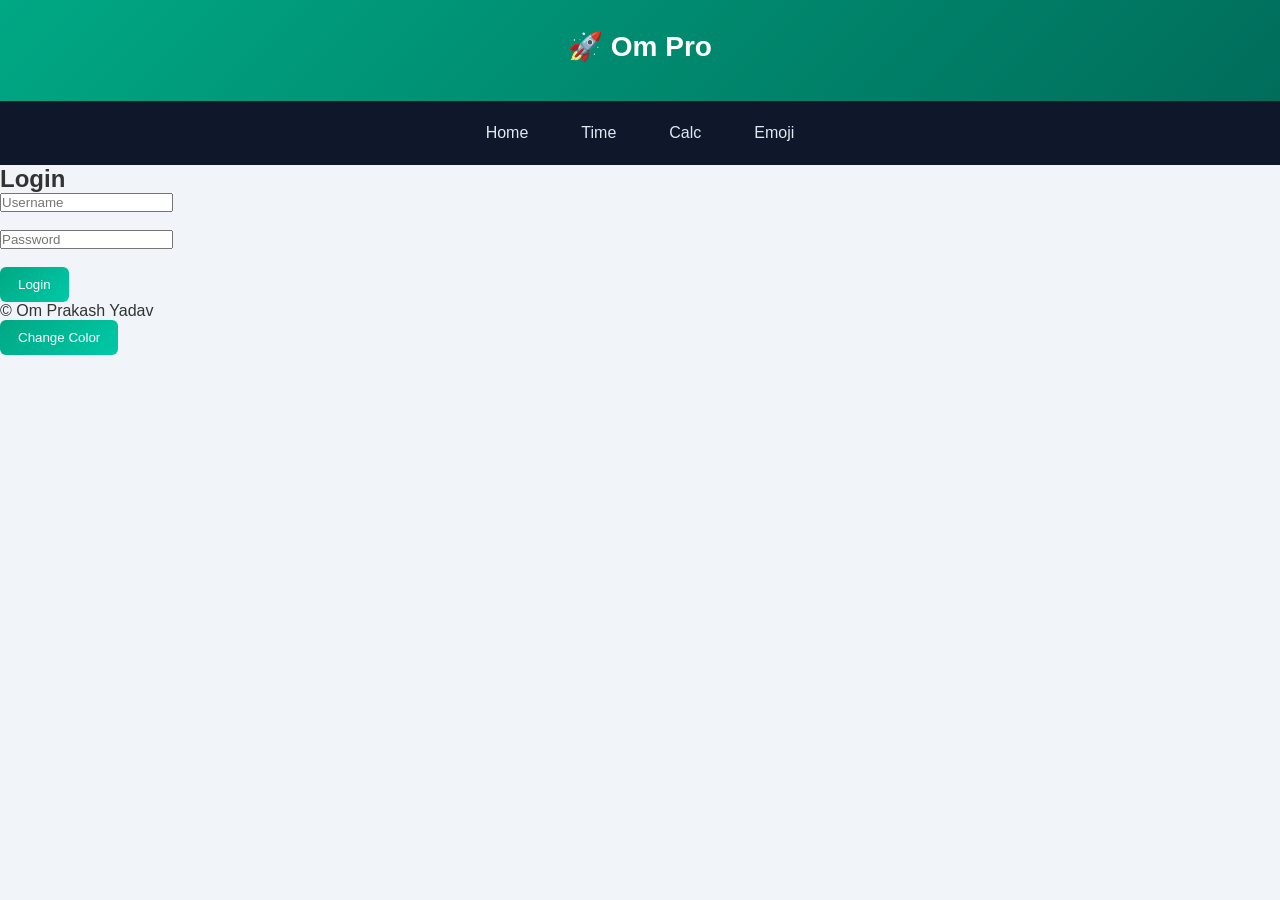
<file: index.html>
<!DOCTYPE html>
<html lang="en">
<head>
<meta charset="UTF-8">
<meta name="viewport" content="width=device-width, initial-scale=1.0">

<title>Om Pro App</title>

<meta name="google-site-verification" content="SIyi6jhs7rCPfWUsPHfxfEFWW_gHCr5W9z0pE-DpUOo" />

<link rel="stylesheet" href="style.css">
</head>

<body>

<header>
  <h1>🚀 Om Pro</h1>
</header>

<nav>
  <a href="#">Home</a>
  <a href="page1.html">Time</a>
  <a href="page2.html">Calc</a>
  <a href="page3.html">Emoji</a>
</nav>

<!-- LOGIN -->
<div id="loginBox" class="center">
  <h2>Login</h2>
  <input id="user" placeholder="Username"><br><br>
  <input id="pass" type="password" placeholder="Password"><br><br>
  <button onclick="login()">Login</button>
  <p id="msg"></p>
</div>

<!-- MAIN -->
<div id="main" style="display:none;">

  <!-- PROFILE -->
  <div class="profile">
    <img id="profilePic">
    <h2>Om Prakash Yadav</h2>
    <input type="file" onchange="loadImage(event)">
  </div>

  <!-- CAMERA -->
  <div class="center">
    <video id="video" width="250" autoplay></video><br>
    <button onclick="startCamera()">Start Camera</button>
  </div>

  <!-- TOOLS -->
  <div class="container">
    <div class="card">
      <h3>Calculator</h3>
      <button onclick="openPage('https://www.google.com/search?q=calculator')">Open</button>
    </div>
  </div>

  <iframe id="frame" width="100%" height="200"></iframe>

  <!-- COMMENT -->
  <div class="center">
    <textarea id="comment"></textarea><br>
    <button onclick="addComment()">Comment</button>
    <p id="showComment"></p>
  </div>

  <!-- SOCIAL -->
  <div class="center">
    <h3>Create Post</h3>

    <textarea id="postText"></textarea><br>
    <input type="file" id="imageUpload"><br><br>

    <input id="search" placeholder="Search..." onkeyup="searchPosts()"><br><br>

    <button onclick="addPost()">Post</button>
    <button onclick="toggleDarkMode()">🌙</button>

    <div id="posts"></div>
  </div>

</div>

<footer>
  <p>© Om Prakash Yadav</p>
  <button onclick="changeColor()">Change Color</button>
</footer>

<script src="script.js"></script>

</body>
</html>
</file>
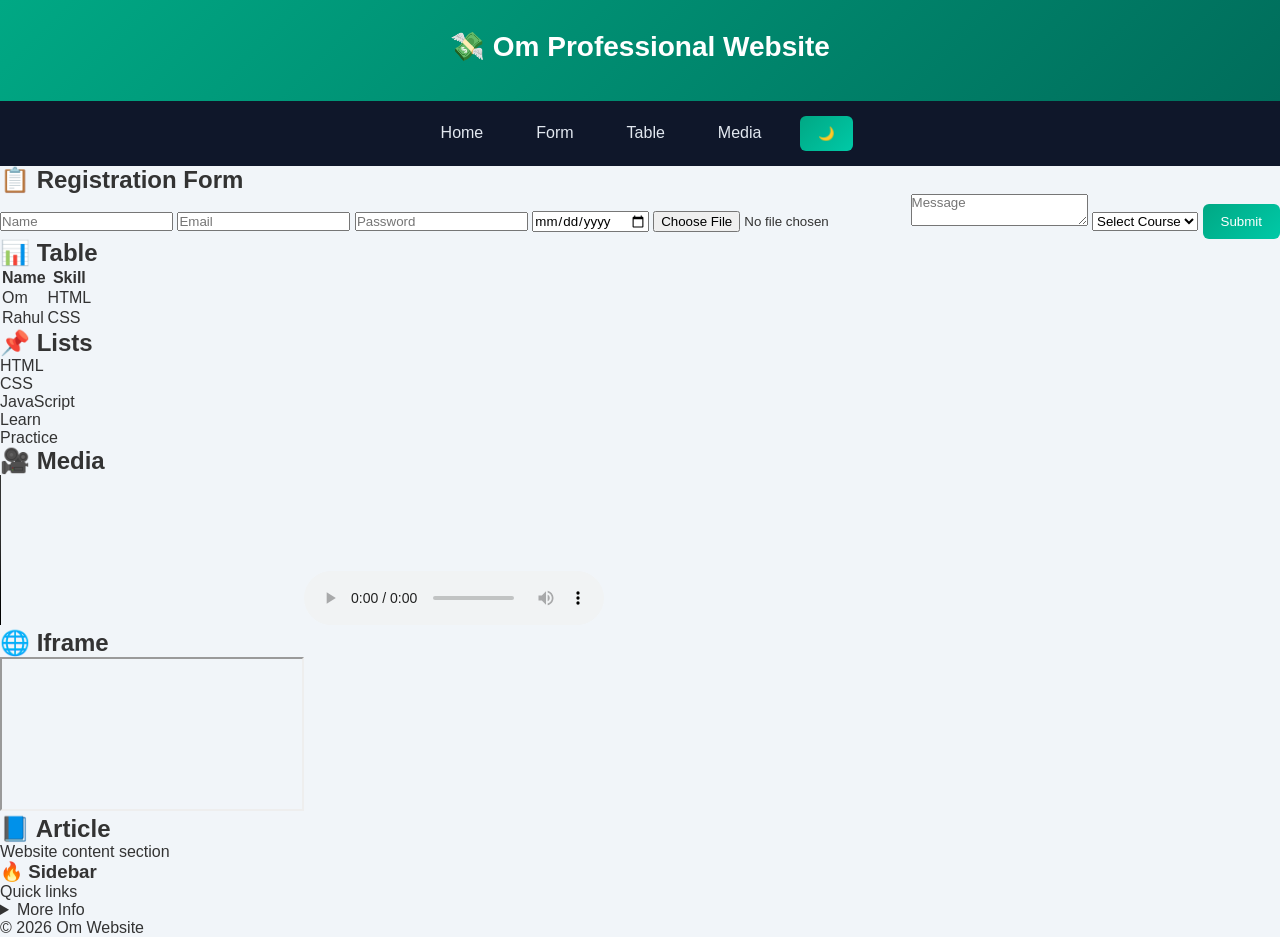
<file: Index.html>
<!DOCTYPE html>
<html lang="en">
<head>
  <meta charset="UTF-8">
  <meta name="viewport" content="width=device-width, initial-scale=1.0">
  <title>Om Professional Website</title>

  <!-- CSS LINK -->
  <link rel="stylesheet" href="style.css">
</head>

<body>

<header>
  <h1>💸 Om Professional Website</h1>
</header>

<nav>
  <a href="#">Home</a>
  <a href="#">Form</a>
  <a href="#">Table</a>
  <a href="#">Media</a>
  <button onclick="toggleDark()">🌙</button>
</nav>

<main>

<section>
  <h2>📋 Registration Form</h2>
  <form id="myForm">
    <input type="text" placeholder="Name" required>
    <input type="email" placeholder="Email" required>
    <input type="password" placeholder="Password" required>
    <input type="date">
    <input type="file">
    <textarea placeholder="Message"></textarea>
    <select>
      <option>Select Course</option>
      <option>HTML</option>
      <option>CSS</option>
      <option>JavaScript</option>
    </select>
    <button type="submit">Submit</button>
  </form>
</section>

<section>
  <h2>📊 Table</h2>
  <table>
    <tr><th>Name</th><th>Skill</th></tr>
    <tr><td>Om</td><td>HTML</td></tr>
    <tr><td>Rahul</td><td>CSS</td></tr>
  </table>
</section>

<section>
  <h2>📌 Lists</h2>
  <ul><li>HTML</li><li>CSS</li><li>JavaScript</li></ul>
  <ol><li>Learn</li><li>Practice</li></ol>
</section>

<section>
  <h2>🎥 Media</h2>
  <video controls>
    <source src="">
  </video>
  <audio controls>
    <source src="">
  </audio>
</section>

<section>
  <h2>🌐 Iframe</h2>
  <iframe src="https://example.com"></iframe>
</section>

<article>
  <h2>📘 Article</h2>
  <p>Website content section</p>
</article>

<aside>
  <h3>🔥 Sidebar</h3>
  <p>Quick links</p>
</aside>

<details>
  <summary>More Info</summary>
  <p>Hidden content</p>
</details>

</main>

<footer>
  <p>© 2026 Om Website</p>
</footer>

<!-- JAVASCRIPT -->
<script>

// DARK MODE
function toggleDark() {
  document.body.classList.toggle("dark");
}

// FORM SUBMIT
document.getElementById("myForm").addEventListener("submit", function(e){
  e.preventDefault();
  alert("Form Submitted 🚀");
});

</script>

</body>
</html>
</file>
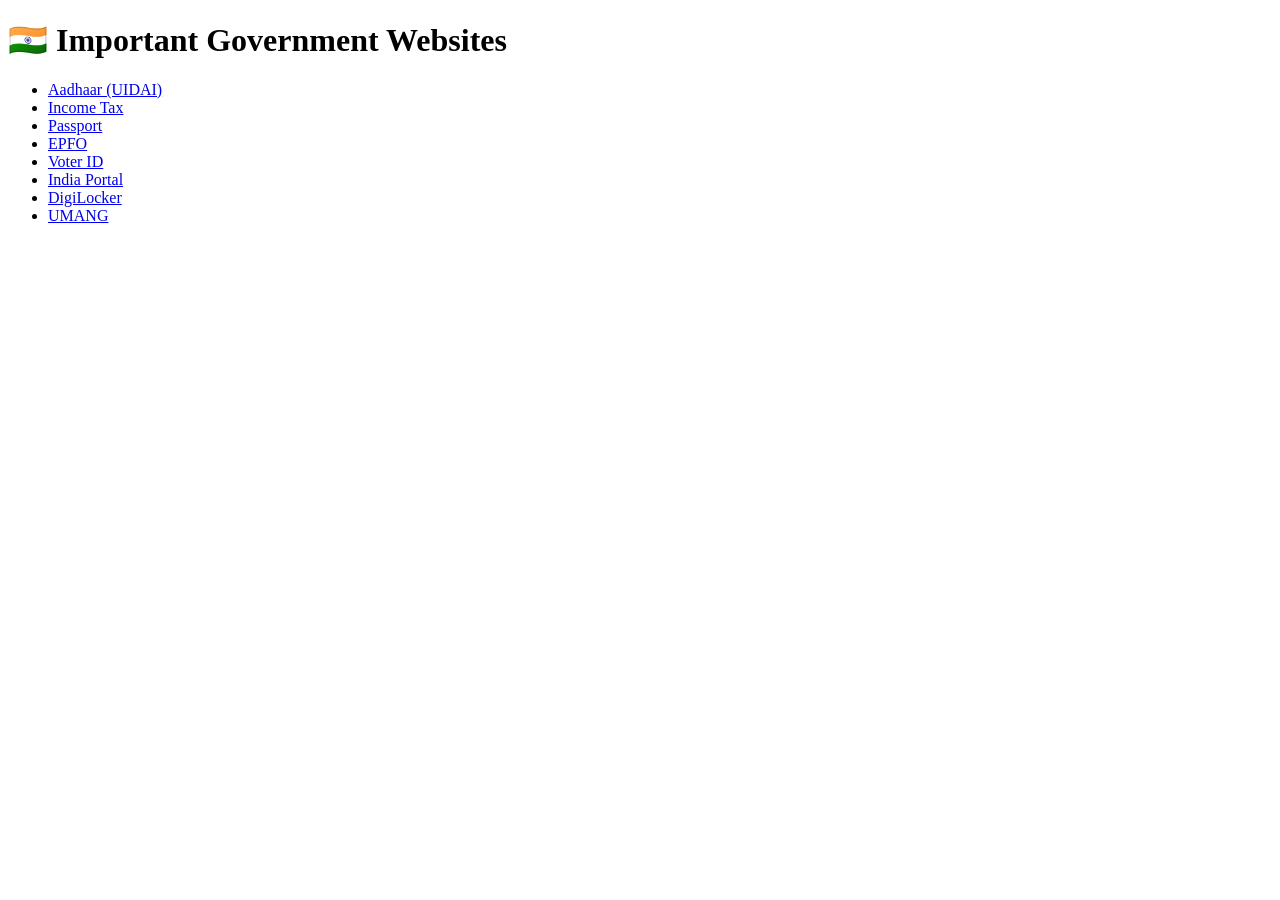
<file: page11.html>
<!DOCTYPE html>
<html>
<head>
<title>Government Links</title>
</head>

<body>

<h1>🇮🇳 Important Government Websites</h1>

<ul>
  <li><a href="https://uidai.gov.in" target="_blank">Aadhaar (UIDAI)</a></li>
  <li><a href="https://www.incometax.gov.in" target="_blank">Income Tax</a></li>
  <li><a href="https://www.passportindia.gov.in" target="_blank">Passport</a></li>
  <li><a href="https://www.epfindia.gov.in" target="_blank">EPFO</a></li>
  <li><a href="https://www.nvsp.in" target="_blank">Voter ID</a></li>
  <li><a href="https://www.india.gov.in" target="_blank">India Portal</a></li>
  <li><a href="https://www.digilocker.gov.in" target="_blank">DigiLocker</a></li>
  <li><a href="https://www.umang.gov.in" target="_blank">UMANG</a></li>
</ul>

</body>
</html>
</file>
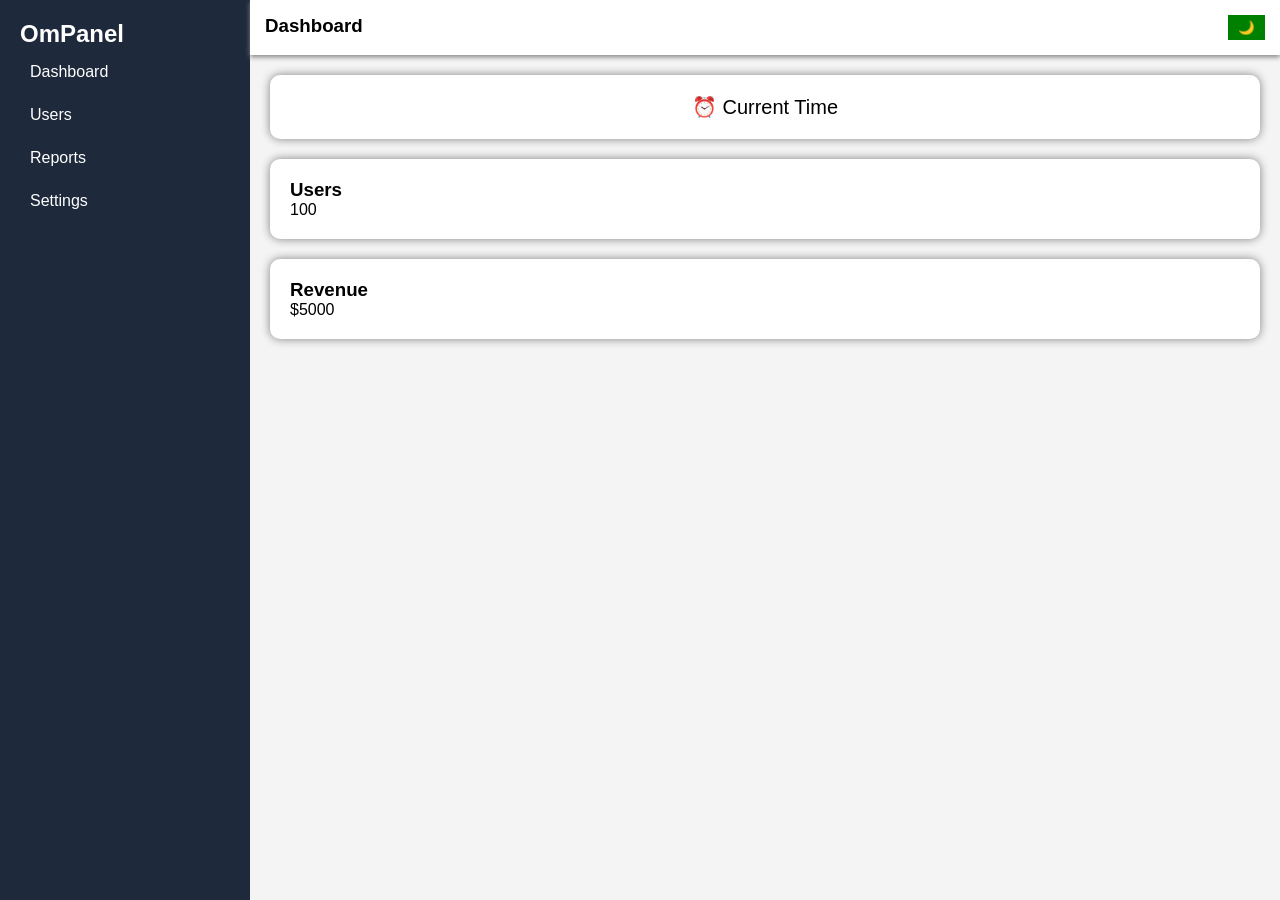
<file: page2.html>
<!DOCTYPE html>
<html>
<head>
  <title>SPA Dashboard</title>

  <style>
    * { margin:0; padding:0; box-sizing:border-box; font-family:Arial; }

    body { display:flex; background:#f4f4f4; }

    .sidebar {
      width:250px;
      height:100vh;
      background:#1e293b;
      color:white;
      padding:20px;
    }

    .sidebar a {
      display:block;
      padding:10px;
      color:white;
      margin:5px 0;
      cursor:pointer;
    }

    .sidebar a:hover {
      background:#334155;
      border-radius:5px;
    }

    .main { flex:1; }

    .header {
      background:white;
      padding:15px;
      display:flex;
      justify-content:space-between;
      box-shadow:0 2px 5px gray;
    }

    .content { padding:20px; }

    .card {
      background:white;
      padding:20px;
      border-radius:10px;
      box-shadow:0 0 10px gray;
      margin-bottom:20px;
    }

    table {
      width:100%;
      border-collapse:collapse;
    }

    th, td {
      padding:10px;
      border-bottom:1px solid #ddd;
    }

    button {
      padding:5px 10px;
      background:green;
      color:white;
      border:none;
      cursor:pointer;
    }

    /* TIME BOX */
    .time-box {
      text-align:center;
      font-size:20px;
    }

  </style>
</head>

<body>

<!-- SIDEBAR -->
<div class="sidebar">
  <h2>OmPanel</h2>
  <a onclick="loadPage('dashboard')">Dashboard</a>
  <a onclick="loadPage('users')">Users</a>
  <a onclick="loadPage('reports')">Reports</a>
  <a onclick="loadPage('settings')">Settings</a>
</div>

<!-- MAIN -->
<div class="main">

  <div class="header">
    <h3 id="title">Dashboard</h3>
    <button onclick="toggleDark()">🌙</button>
  </div>

  <div class="content" id="content"></div>

</div>

<script>

// SPA LOAD
function loadPage(page) {
  let content = document.getElementById("content");
  let title = document.getElementById("title");

  if (page === "dashboard") {
    title.innerText = "Dashboard";
    content.innerHTML = `
      <div class="card time-box">
        ⏰ Current Time
        <h1 id="time"></h1>
      </div>

      <div class="card"><h3>Users</h3><p>100</p></div>
      <div class="card"><h3>Revenue</h3><p>$5000</p></div>
    `;

    startTime(); // important
  }

  if (page === "users") {
    title.innerText = "Users";
    content.innerHTML = `
      <div class="card">
        <h3>User List</h3>
        <table>
          <tr><th>Name</th><th>Action</th></tr>
          <tr><td>Om</td><td><button onclick="deleteRow(this)">Delete</button></td></tr>
          <tr><td>Rahul</td><td><button onclick="deleteRow(this)">Delete</button></td></tr>
        </table>
      </div>
    `;
  }

  if (page === "reports") {
    title.innerText = "Reports";
    content.innerHTML = `
      <div class="card"><h3>Reports</h3><p>Analytics data</p></div>
    `;
  }

  if (page === "settings") {
    title.innerText = "Settings";
    content.innerHTML = `
      <div class="card"><h3>Settings</h3><p>Profile, Security</p></div>
    `;
  }
}

// TIME FUNCTION
function startTime() {
  setInterval(()=>{
    let el = document.getElementById("time");
    if(el){
      el.innerText = new Date().toLocaleTimeString();
    }
  },1000);
}

// DELETE ROW
function deleteRow(btn) {
  btn.parentElement.parentElement.remove();
}

// DARK MODE
function toggleDark() {
  document.body.style.background =
    document.body.style.background === "black" ? "#f4f4f4" : "black";
}

// DEFAULT LOAD
loadPage("dashboard");

</script>

</body>
</html>
</file>
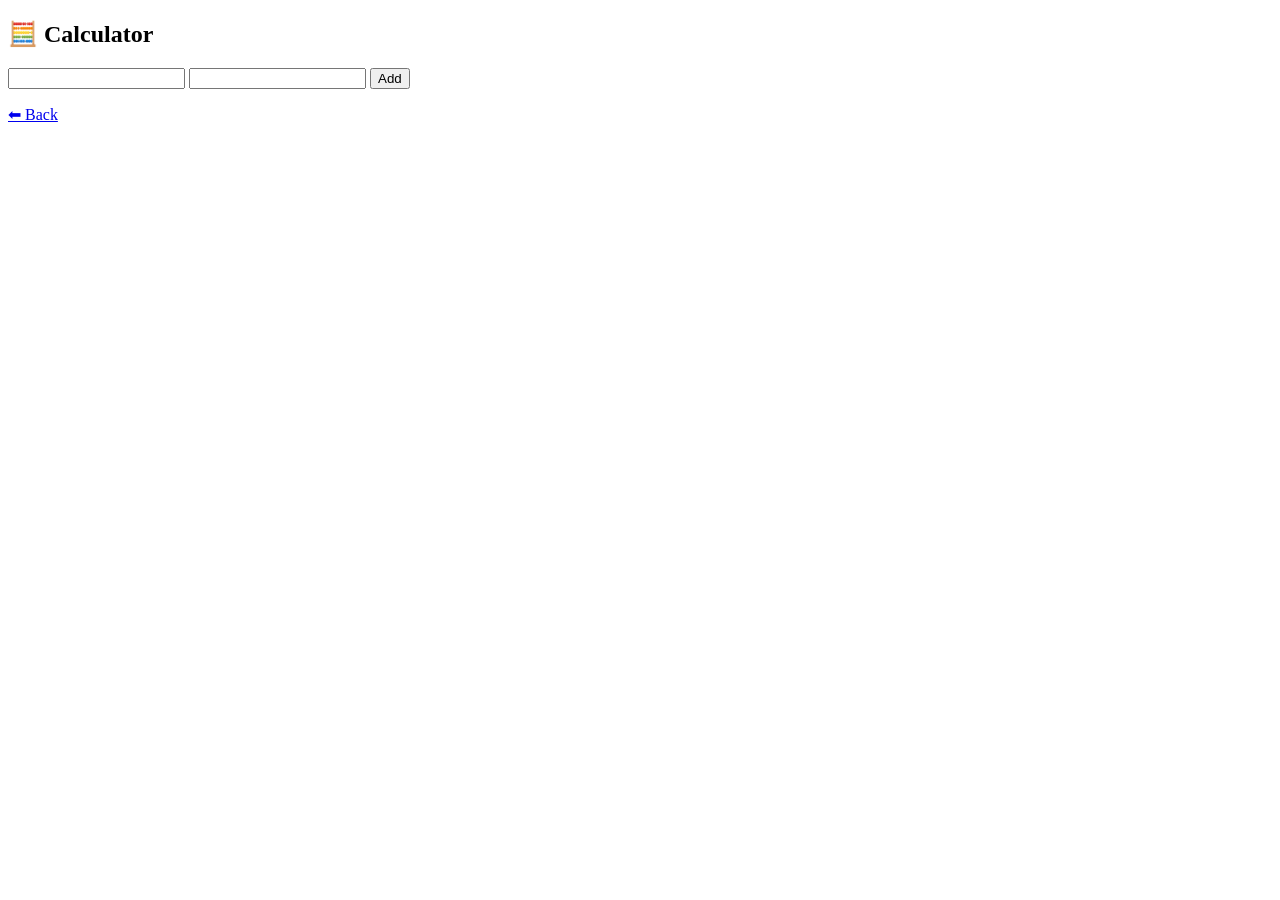
<file: page3.html>
<!DOCTYPE html>
<html>
<body>

<h2>🧮 Calculator</h2>

<input id="a">
<input id="b">
<button onclick="calc()">Add</button>

<p id="res"></p>
<a href="index.html">⬅ Back</a>

<script>
function calc(){
  let a = +document.getElementById("a").value;
  let b = +document.getElementById("b").value;
  document.getElementById("res").innerText = a+b;
}
</script>

</body>
</html>
</file>
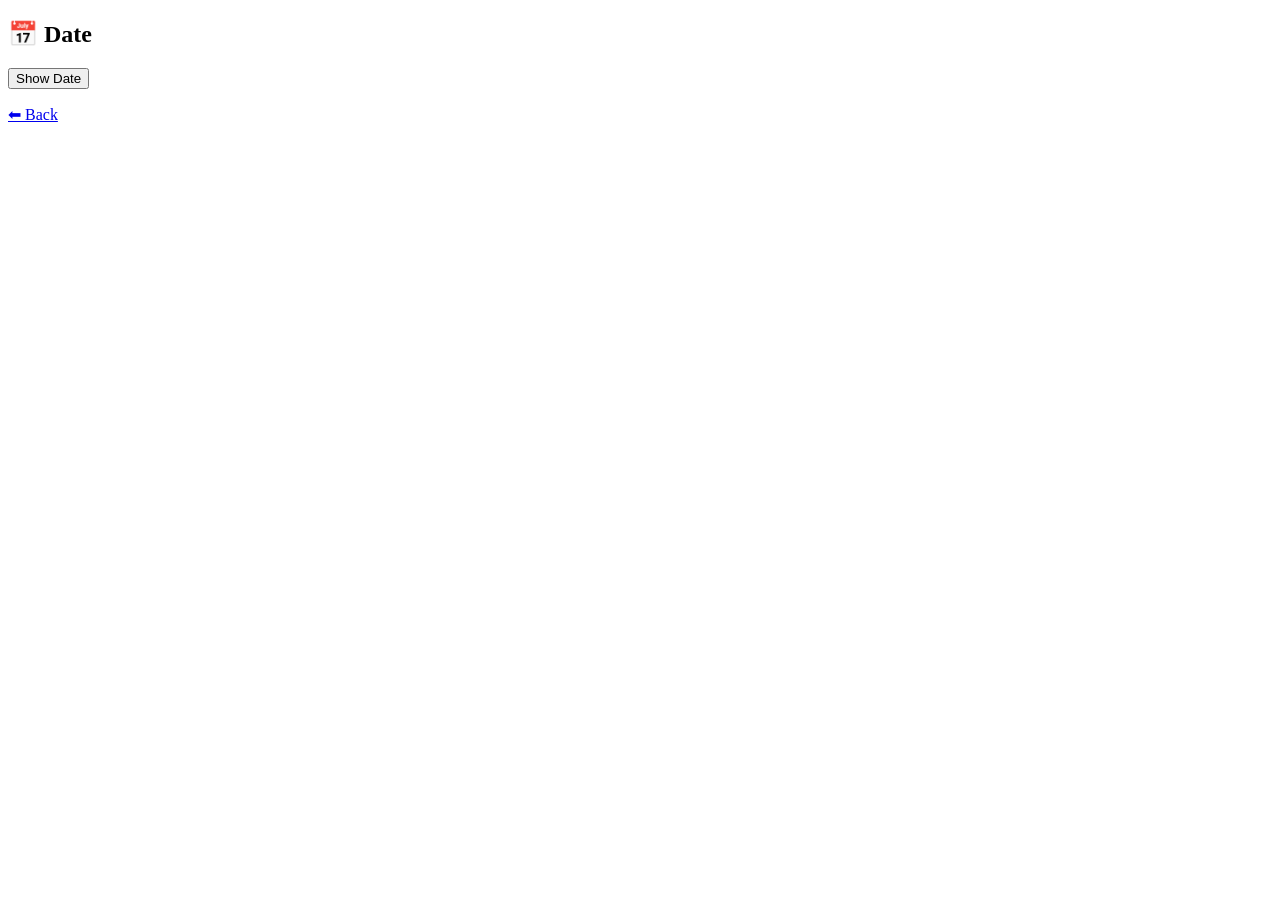
<file: page5.html>
<!DOCTYPE html>
<html>
<body>

<h2>📅 Date</h2>
<button onclick="show()">Show Date</button>
<p id="d"></p>

<a href="index.html">⬅ Back</a>

<script>
function show(){
  document.getElementById("d").innerText = new Date();
}
</script>

</body>
</html>
</file>
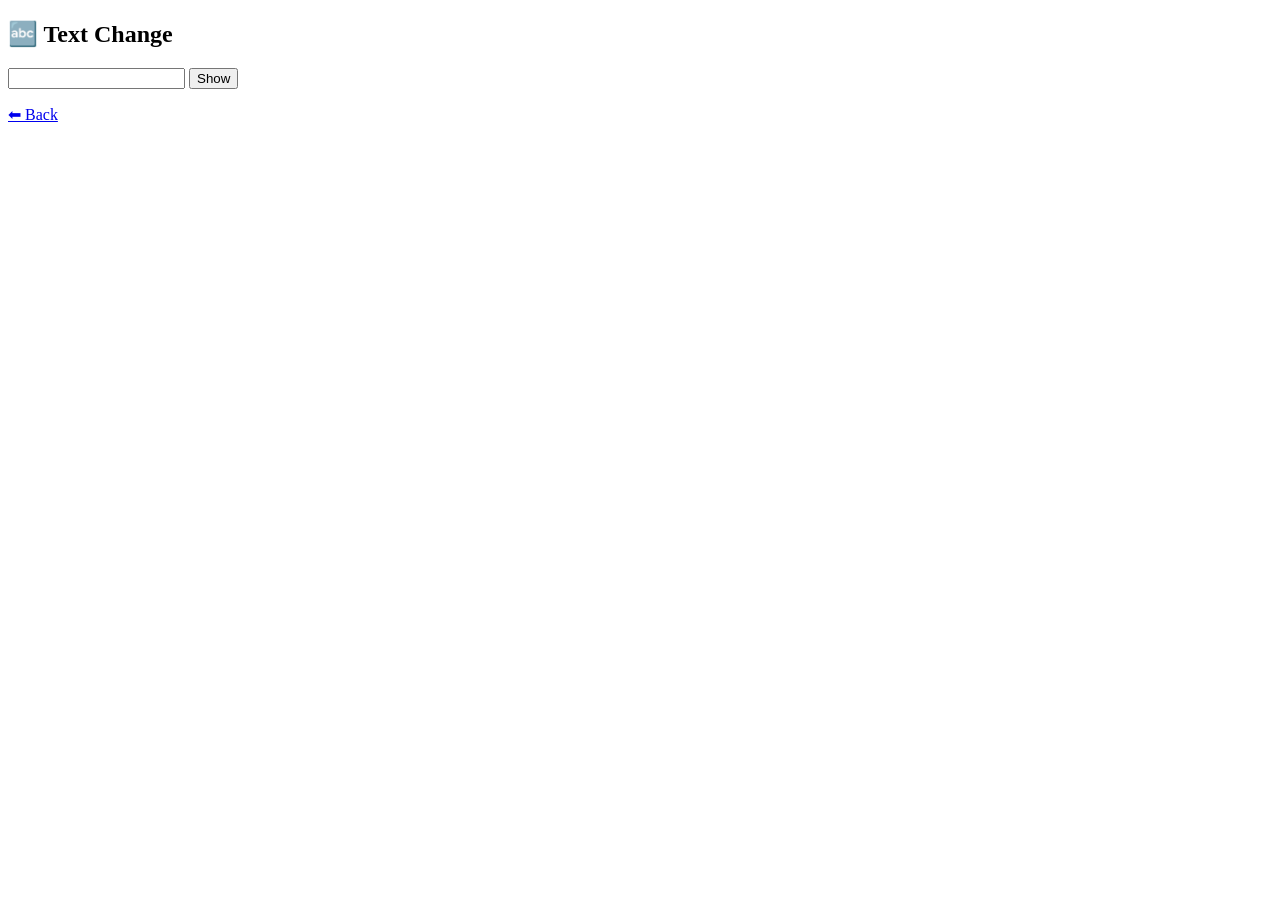
<file: page8.html>
<!DOCTYPE html>
<html>
<body>

<h2>🔤 Text Change</h2>
<input id="t">
<button onclick="change()">Show</button>
<p id="out"></p>

<a href="index.html">⬅ Back</a>

<script>
function change(){
  document.getElementById("out").innerText =
  document.getElementById("t").value;
}
</script>

</body>
</html>
</file>
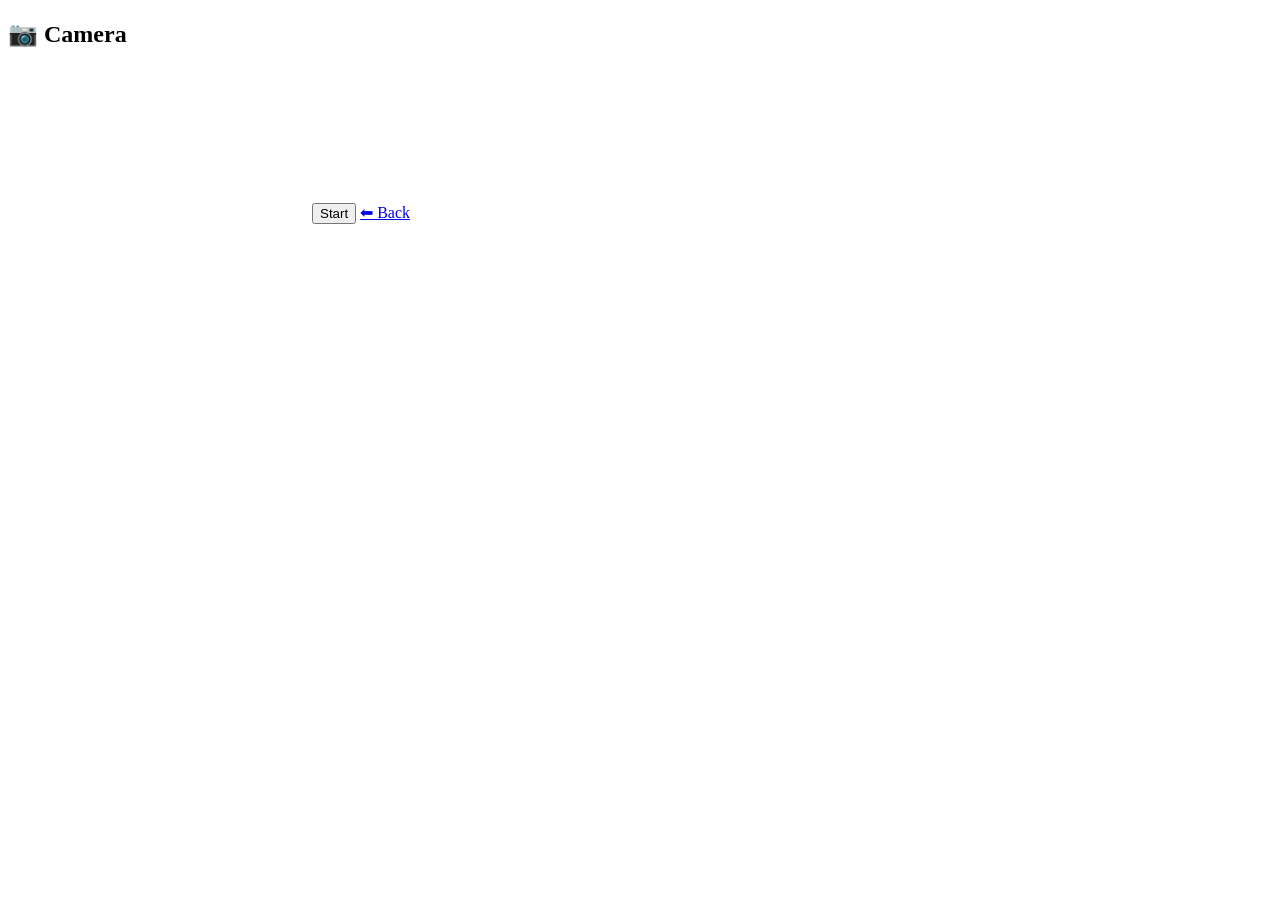
<file: page9.html>
<!DOCTYPE html>
<html>
<body>

<h2>📷 Camera</h2>
<video id="cam" autoplay></video>
<button onclick="start()">Start</button>

<a href="index.html">⬅ Back</a>

<script>
function start(){
  navigator.mediaDevices.getUserMedia({video:true})
  .then(s=>document.getElementById("cam").srcObject=s);
}
</script>

</body>
</html>
</file>
<file: style.css>
/* RESET */
* {
  margin: 0;
  padding: 0;
  box-sizing: border-box;
  font-family: 'Segoe UI', Arial, sans-serif;
}

/* BODY */
body {
  background: #f1f5f9;
  color: #333;
}

/* NAVBAR */
nav {
  background: #0f172a;
  display: flex;
  justify-content: center;
  gap: 25px;
  padding: 15px 10px;
  position: sticky;
  top: 0;
  z-index: 1000;
}

nav a {
  color: #e2e8f0;
  text-decoration: none;
  padding: 8px 14px;
  font-weight: 500;
  border-radius: 6px;
  transition: 0.3s ease;
}

nav a:hover {
  background: #00a884;
  color: white;
}

/* HEADER */
header {
  background: linear-gradient(135deg, #00a884, #006d5b);
  color: white;
  text-align: center;
  padding: 30px 20px;
  box-shadow: 0 4px 10px rgba(0,0,0,0.2);
}

header h1 {
  font-size: 28px;
  margin-bottom: 8px;
}

header p {
  font-size: 14px;
  opacity: 0.9;
}

/* CONTAINER */
.container {
  display: grid;
  grid-template-columns: repeat(auto-fit, minmax(220px, 1fr));
  gap: 25px;
  padding: 25px;
}

/* CARD */
.card {
  background: #ffffff;
  padding: 25px 15px;
  text-align: center;
  border-radius: 14px;
  box-shadow: 0 8px 20px rgba(0,0,0,0.08);
  transition: all 0.3s ease;
  position: relative;
  overflow: hidden;
}

.card::before {
  content: "";
  position: absolute;
  width: 100%;
  height: 5px;
  top: 0;
  left: 0;
  background: linear-gradient(90deg, #00a884, #00c9a7);
}

.card:hover {
  transform: translateY(-8px);
  box-shadow: 0 12px 25px rgba(0,0,0,0.15);
}

.card h3 {
  margin-bottom: 15px;
  font-size: 18px;
}

/* BUTTON */
button {
  padding: 10px 18px;
  background: linear-gradient(135deg, #00a884, #00c9a7);
  color: white;
  border: none;
  border-radius: 6px;
  cursor: pointer;
  font-weight: 500;
  transition: 0.3s ease;
}

button:hover {
  background: linear-gradient(135deg, #009e7c, #00b894);
  transform: scale(1.05);
}

/* RESPONSIVE */
@media(max-width:600px){
  nav {
    flex-direction: column;
    align-items: center;
  }

  header h1 {
    font-size: 22px;
  }
}



.dark {
  background: #18191a;
  color: white;
}

.post img {
  margin-top: 10px;
  border-radius: 10px;
}

.notification {
  position: fixed;
  top: 20px;
  right: 20px;
  background: black;
  color: white;
  padding: 10px 15px;
  border-radius: 5px;
}
</file>
